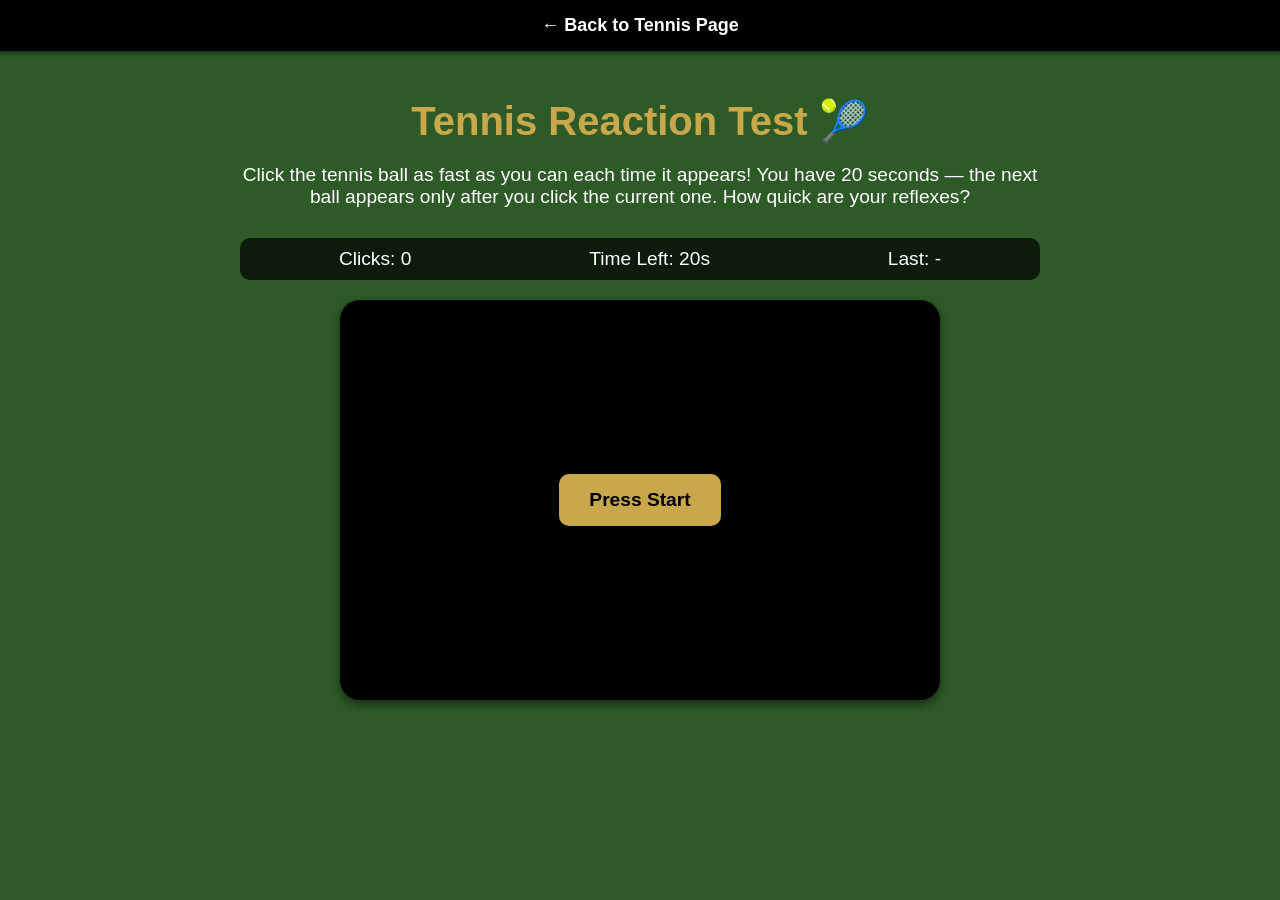
<file: game.html>
<!DOCTYPE html>
<html lang="en">
<head>
    <meta charset="UTF-8">
    <meta name="viewport" content="width=device-width, initial-scale=1.0">
    <title>Tennis Reaction Test</title>
    <style>
        body {
            margin: 0;
            padding: 0;
            font-family: Arial, sans-serif;
            background-color: #2d5a27;
            color: #fff;
            display: flex;
            flex-direction: column;
            align-items: center;
            min-height: 100vh;
        }
        .navbar {
            width: 100%;
            background-color: #000;
            padding: 15px;
            text-align: center;
            box-shadow: 0 2px 5px rgba(0,0,0,0.5);
        }
        .navbar a {
            color: #fff;
            text-decoration: none;
            font-weight: bold;
            font-size: 18px;
        }
        .navbar a:hover {
            color: #c8a84b;
        }
        .container {
            max-width: 800px;
            width: 100%;
            padding: 20px;
            text-align: center;
        }
        h1 {
            color: #c8a84b;
            font-size: 2.5rem;
            margin-bottom: 10px;
        }
        .subtitle {
            font-size: 1.2rem;
            margin-bottom: 30px;
            color: #fff;
        }
        .hud {
            display: flex;
            justify-content: space-around;
            background-color: rgba(0,0,0,0.7);
            padding: 10px;
            border-radius: 10px;
            margin-bottom: 20px;
            font-size: 1.2rem;
        }
        .arena {
            width: 600px;
            height: 400px;
            background-color: #000;
            border-radius: 20px;
            margin: 0 auto;
            position: relative;
            cursor: pointer;
            display: flex;
            align-items: center;
            justify-content: center;
            font-size: 1.5rem;
            box-shadow: 0 4px 10px rgba(0,0,0,0.5);
        }
        .ball {
            position: absolute;
            font-size: 3rem;
            cursor: pointer;
            display: none;
            z-index: 10;
        }
        .start-button {
            background-color: #c8a84b;
            color: #000;
            border: none;
            padding: 15px 30px;
            font-size: 1.2rem;
            font-weight: bold;
            border-radius: 10px;
            cursor: pointer;
            transition: background-color 0.3s;
        }
        .start-button:hover {
            background-color: #b8943a;
        }
        .end-screen {
            display: none;
            text-align: center;
        }
        .end-screen h2 {
            color: #c8a84b;
            font-size: 3rem;
            margin-bottom: 20px;
        }
        .end-screen p {
            font-size: 1.2rem;
            margin-bottom: 20px;
        }
        .play-again {
            background-color: #c8a84b;
            color: #000;
            border: none;
            padding: 15px 30px;
            font-size: 1.2rem;
            font-weight: bold;
            border-radius: 10px;
            cursor: pointer;
            transition: background-color 0.3s;
        }
        .play-again:hover {
            background-color: #b8943a;
        }
        @media (max-width: 650px) {
            .arena {
                width: 90vw;
                height: 300px;
            }
            h1 {
                font-size: 2rem;
            }
        }
    </style>
</head>
<body>
    <div class="navbar">
        <a href="tennis.html">← Back to Tennis Page</a>
    </div>
    <div class="container">
        <h1>Tennis Reaction Test 🎾</h1>
        <p class="subtitle">Click the tennis ball as fast as you can each time it appears! You have 20 seconds — the next ball appears only after you click the current one. How quick are your reflexes?</p>
        <div class="hud" id="hud">
            <div>Clicks: <span id="clicks">0</span></div>
            <div>Time Left: <span id="time-left">20</span>s</div>
            <div>Last: <span id="last-time">-</span></div>
        </div>
        <div class="arena" id="arena">
            <button class="start-button" id="start-button">Press Start</button>
        </div>
        <div class="end-screen" id="end-screen">
            <h2 id="average-time"></h2>
            <p>Total Clicks: <span id="total-clicks"></span></p>
            <p id="message"></p>
            <button class="play-again" id="play-again">Play Again</button>
        </div>
    </div>

    <script>
        const arena = document.getElementById('arena');
        const startButton = document.getElementById('start-button');
        const hud = document.getElementById('hud');
        const clicksEl = document.getElementById('clicks');
        const timeLeftEl = document.getElementById('time-left');
        const lastTimeEl = document.getElementById('last-time');
        const endScreen = document.getElementById('end-screen');
        const averageTime = document.getElementById('average-time');
        const totalClicks = document.getElementById('total-clicks');
        const message = document.getElementById('message');
        const playAgain = document.getElementById('play-again');

        let clicks = 0;
        let timeLeft = 20;
        let reactionTimes = [];
        let startTime;
        let gameRunning = false;
        let timerInterval;
        let ballClickable = false;

        startButton.addEventListener('click', startGame);

        function startGame() {
            clicks = 0;
            timeLeft = 20;
            reactionTimes = [];
            gameRunning = true;
            clicksEl.textContent = clicks;
            timeLeftEl.textContent = timeLeft;
            lastTimeEl.textContent = '-';
            arena.innerHTML = 'Get ready...';
            hud.style.display = 'flex';
            startButton.style.display = 'none';
            setTimeout(() => {
                if (gameRunning) showBall();
            }, 800);
            timerInterval = setInterval(() => {
                timeLeft--;
                timeLeftEl.textContent = timeLeft;
                if (timeLeft <= 0) {
                    endGame();
                }
            }, 1000);
        }

        function showBall() {
            if (!gameRunning) return;
            ballClickable = true;
            const ball = document.createElement('div');
            ball.className = 'ball';
            ball.textContent = '🎾';
            ball.style.display = 'block';
            ball.style.left = Math.random() * (arena.offsetWidth - 60) + 'px';
            ball.style.top = Math.random() * (arena.offsetHeight - 60) + 'px';
            arena.innerHTML = '';
            arena.appendChild(ball);
            startTime = Date.now();
            ball.addEventListener('click', ballClicked);
        }

        function ballClicked() {
            if (!ballClickable) return;
            ballClickable = false;
            const ball = this;
            ball.style.display = 'none';
            const reactionTime = Date.now() - startTime;
            clicks++;
            reactionTimes.push(reactionTime);
            clicksEl.textContent = clicks;
            lastTimeEl.textContent = reactionTime + 'ms';
            if (gameRunning) showBall();
        }

        function endGame() {
            gameRunning = false;
            clearInterval(timerInterval);
            totalClicks.textContent = clicks;
            if (clicks === 0) {
                averageTime.textContent = "No clicks recorded.";
                message.textContent = "You didn't click any balls! Try again.";
            } else {
                const avg = reactionTimes.reduce((a, b) => a + b) / reactionTimes.length;
                averageTime.textContent = `Average: ${Math.round(avg)}ms`;
                let msg;
                if (avg < 250) {
                    msg = "Elite reflexes! You could be a pro tennis player! 🏆";
                } else if (avg < 350) {
                    msg = "Great reaction time! You've got quick hands! 🎾";
                } else if (avg < 500) {
                    msg = "Solid reflexes! Keep training and you'll get faster! 🎾";
                } else {
                    msg = "Not bad for a beginner! Practice makes perfect! 🎾";
                }
                message.textContent = msg;
            }
            endScreen.style.display = 'block';
            arena.style.display = 'none';
            hud.style.display = 'none';
        }

        playAgain.addEventListener('click', () => {
            endScreen.style.display = 'none';
            arena.style.display = 'block';
            startButton.style.display = 'inline-block';
            arena.innerHTML = '<button class="start-button" id="start-button">Press Start</button>';
            document.getElementById('start-button').addEventListener('click', startGame);
        });
    </script>
</body>
</html>
</file>
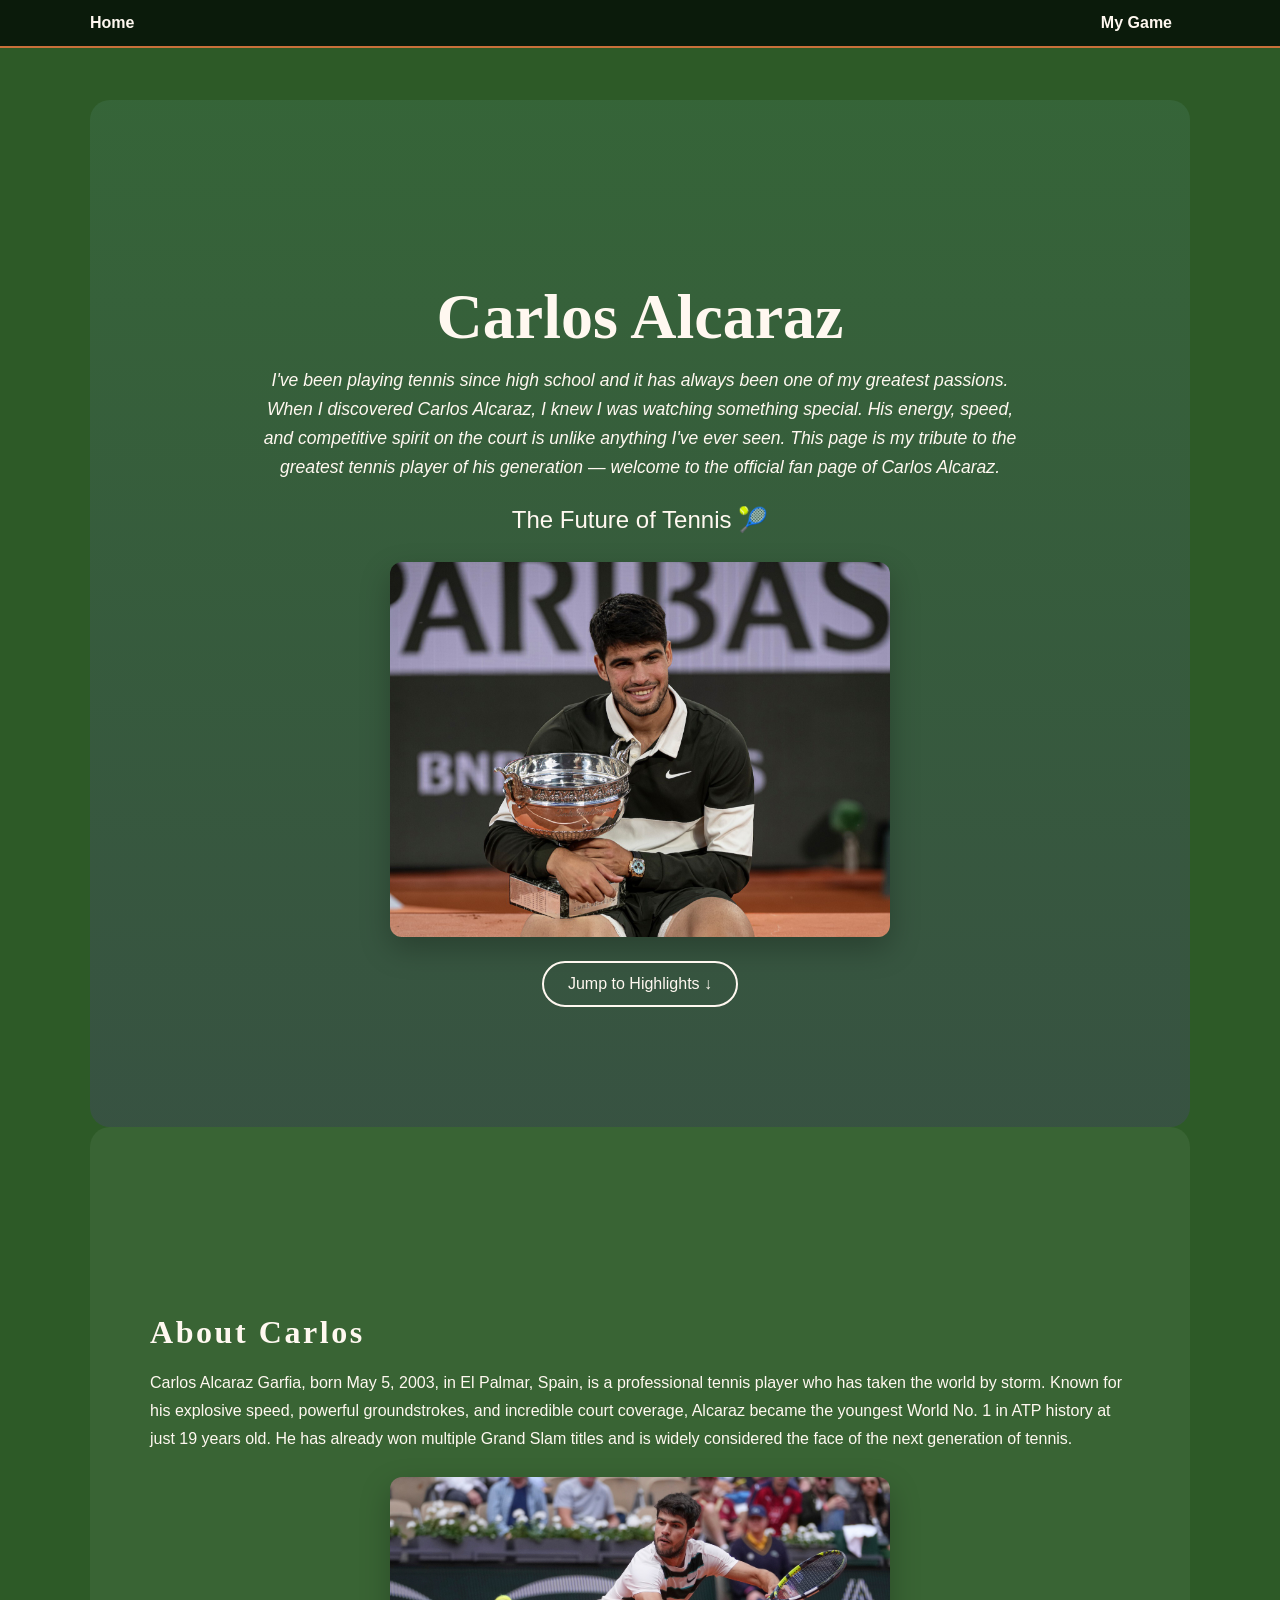
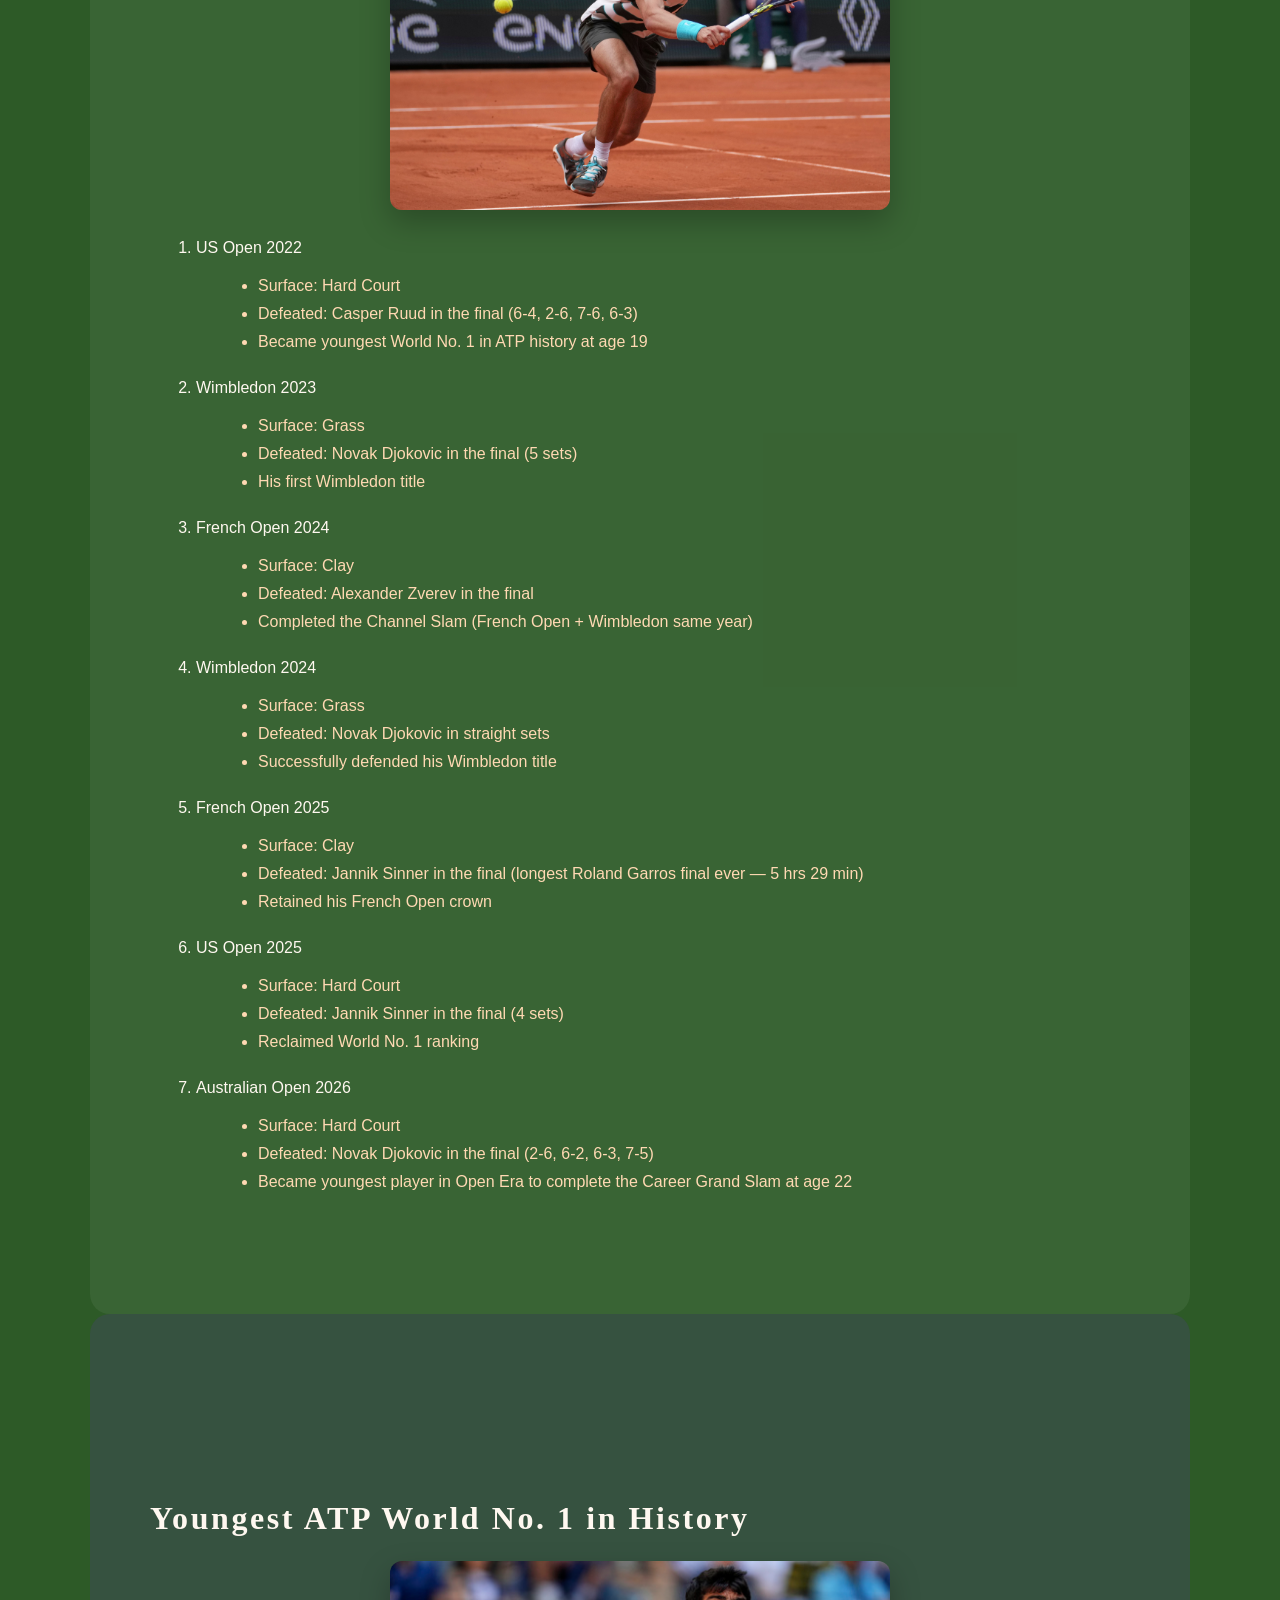
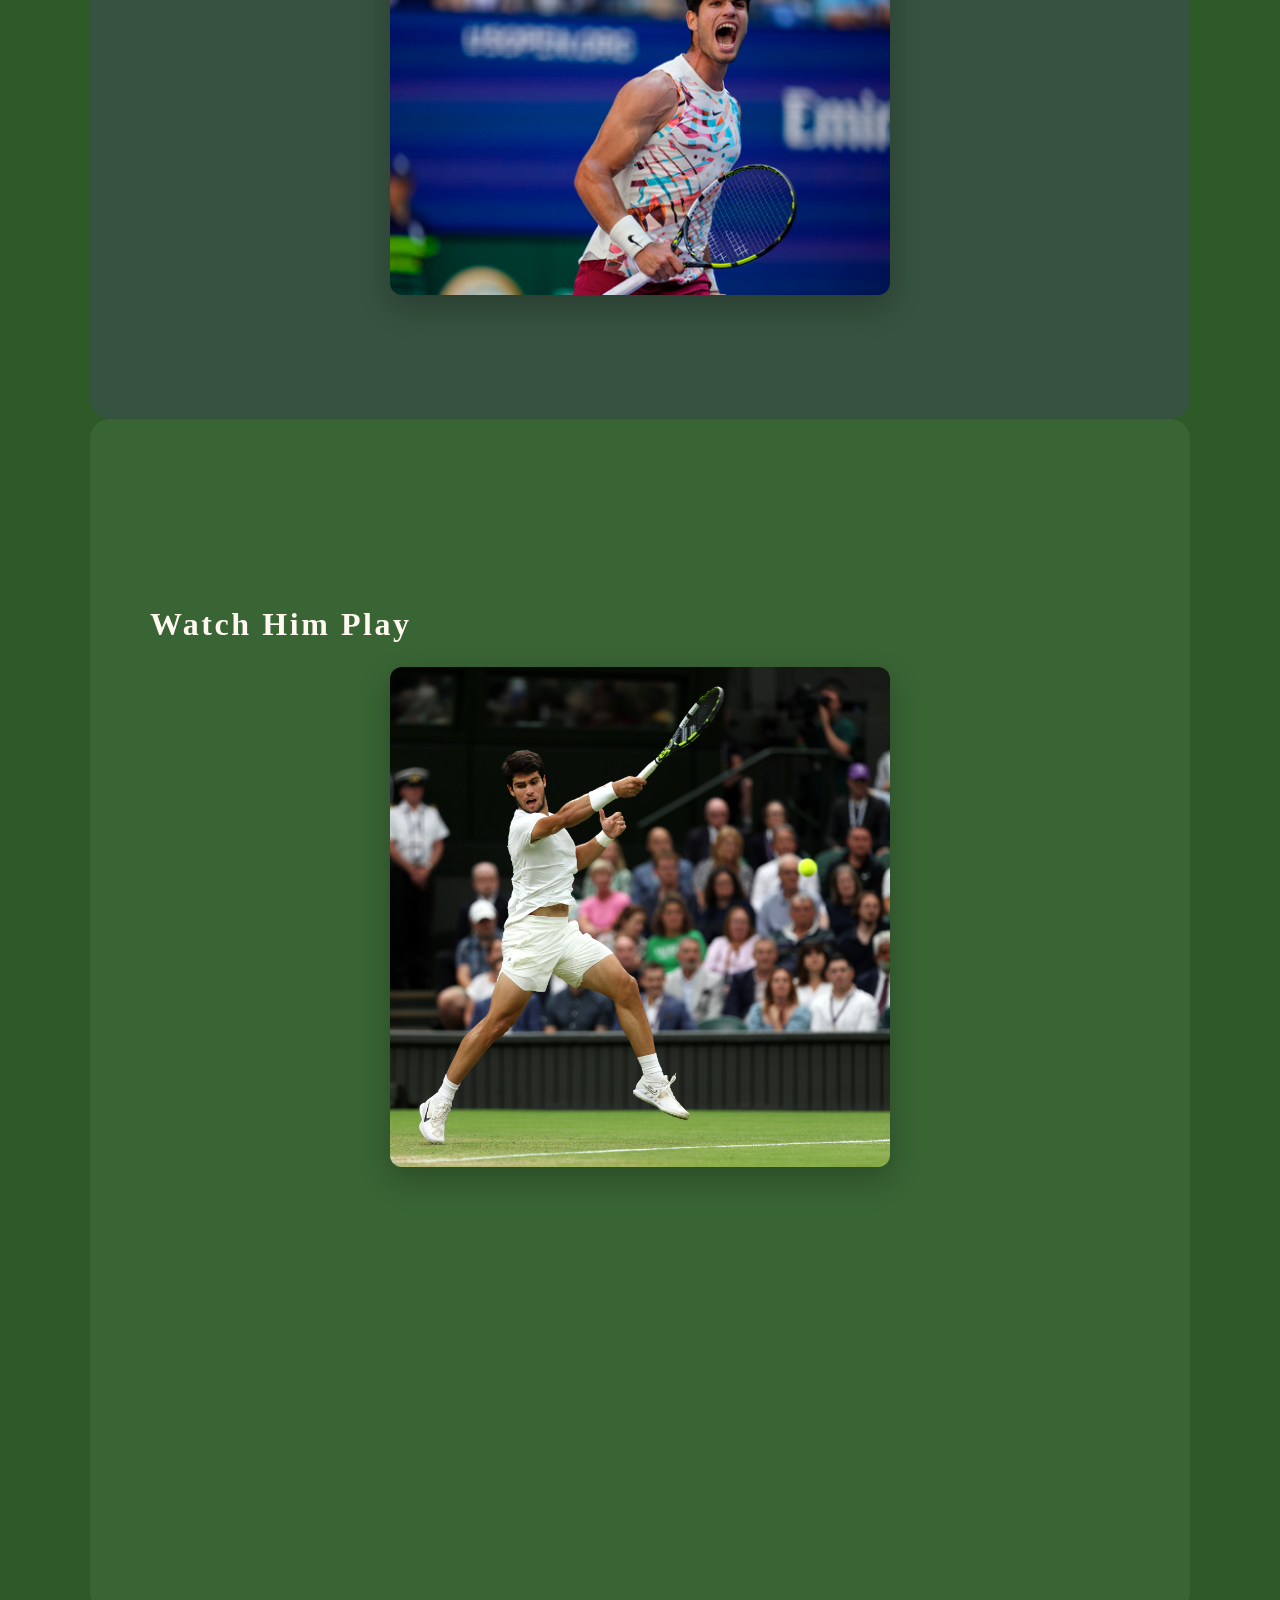
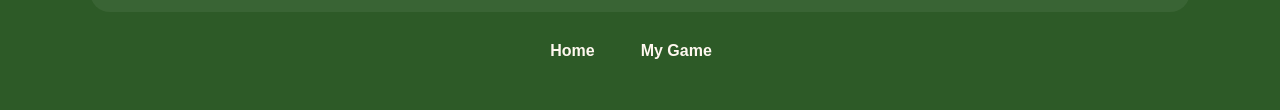
<file: tennis.html>
<!DOCTYPE html>
<html lang="en">
    <head>
        <meta charset="utf-8" />
        <meta name="viewport" content="width=device-width, initial-scale=1, shrink-to-fit=no" />
        <title>Carlos Alcaraz Fan Page</title>
        <link rel="stylesheet" href="css/tennis.css">
    </head>
    <body>
        <div class="page-shell">
            <nav class="top-nav">
                <div class="nav-inner">
                    <a class="nav-home" href="index.html">Home</a>
                    <a class="nav-link" href="game.html">My Game</a>
                </div>
            </nav>
            <div class="hero-block">
                <div class="hero-content">
                    <h1>Carlos Alcaraz</h1>
                    <p class="hero-description">I've been playing tennis since high school and it has always been one of my greatest passions. When I discovered Carlos Alcaraz, I knew I was watching something special. His energy, speed, and competitive spirit on the court is unlike anything I've ever seen. This page is my tribute to the greatest tennis player of his generation — welcome to the official fan page of Carlos Alcaraz.</p>
                    <p class="hero-subtitle">The Future of Tennis 🎾</p>
                    <div class="hero-image">
                        <img src="images/trophy.jpg" alt="Carlos Alcaraz trophy" />
                    </div>
                    <a class="jump-link" href="#highlights">Jump to Highlights ↓</a>
                </div>
            </div>
            <div class="about-block">
                <div class="section-inner">
                    <h2>About Carlos</h2>
                    <p>Carlos Alcaraz Garfia, born May 5, 2003, in El Palmar, Spain, is a professional tennis player who has taken the world by storm. Known for his explosive speed, powerful groundstrokes, and incredible court coverage, Alcaraz became the youngest World No. 1 in ATP history at just 19 years old. He has already won multiple Grand Slam titles and is widely considered the face of the next generation of tennis.</p>
                    <div class="section-image">
                        <img src="images/volley.jpg" alt="Carlos Alcaraz volley" />
                    </div>
                    <ol class="grand-slam-list">
                        <li>US Open 2022
                            <ul>
                                <li>Surface: Hard Court</li>
                                <li>Defeated: Casper Ruud in the final (6-4, 2-6, 7-6, 6-3)</li>
                                <li>Became youngest World No. 1 in ATP history at age 19</li>
                            </ul>
                        </li>
                        <li>Wimbledon 2023
                            <ul>
                                <li>Surface: Grass</li>
                                <li>Defeated: Novak Djokovic in the final (5 sets)</li>
                                <li>His first Wimbledon title</li>
                            </ul>
                        </li>
                        <li>French Open 2024
                            <ul>
                                <li>Surface: Clay</li>
                                <li>Defeated: Alexander Zverev in the final</li>
                                <li>Completed the Channel Slam (French Open + Wimbledon same year)</li>
                            </ul>
                        </li>
                        <li>Wimbledon 2024
                            <ul>
                                <li>Surface: Grass</li>
                                <li>Defeated: Novak Djokovic in straight sets</li>
                                <li>Successfully defended his Wimbledon title</li>
                            </ul>
                        </li>
                        <li>French Open 2025
                            <ul>
                                <li>Surface: Clay</li>
                                <li>Defeated: Jannik Sinner in the final (longest Roland Garros final ever — 5 hrs 29 min)</li>
                                <li>Retained his French Open crown</li>
                            </ul>
                        </li>
                        <li>US Open 2025
                            <ul>
                                <li>Surface: Hard Court</li>
                                <li>Defeated: Jannik Sinner in the final (4 sets)</li>
                                <li>Reclaimed World No. 1 ranking</li>
                            </ul>
                        </li>
                        <li>Australian Open 2026
                            <ul>
                                <li>Surface: Hard Court</li>
                                <li>Defeated: Novak Djokovic in the final (2-6, 6-2, 6-3, 7-5)</li>
                                <li>Became youngest player in Open Era to complete the Career Grand Slam at age 22</li>
                            </ul>
                        </li>
                    </ol>
                </div>
            </div>
            <div class="stats-block">
                <div class="section-inner">
                    <h2>Youngest ATP World No. 1 in History</h2>
                    <div class="section-image">
                        <img src="images/us.jpg" alt="Carlos Alcaraz US Open" />
                    </div>
                    <div class="tableau-embed">
                        <div class='tableauPlaceholder' id='viz1776396766893' style='position: relative'><noscript><a href='#'><img alt='Alcaraz_dashboard ' src='https://public.tableau.com/static/images/Ca/CarlosAlcaraz_YoungestATPno_1/Alcaraz_dashboard/1_rss.png' style='border: none' /></a></noscript><object class='tableauViz' style='display:none;'><param name='host_url' value='https%3A%2F%2Fpublic.tableau.com%2F' /><param name='embed_code_version' value='3' /><param name='site_root' value='' /><param name='name' value='CarlosAlcaraz_YoungestATPno_1/Alcaraz_dashboard' /><param name='tabs' value='no' /><param name='toolbar' value='yes' /><param name='static_image' value='https://public.tableau.com/static/images/Ca/CarlosAlcaraz_YoungestATPno_1/Alcaraz_dashboard/1.png' /><param name='animate_transition' value='yes' /><param name='display_static_image' value='yes' /><param name='display_spinner' value='yes' /><param name='display_overlay' value='yes' /><param name='display_count' value='yes' /><param name='language' value='en-US' /></object></div><script type='text/javascript'>var divElement = document.getElementById('viz1776396766893');var vizElement = divElement.getElementsByTagName('object')[0];vizElement.style.width='1000px';vizElement.style.height='1027px';var scriptElement = document.createElement('script');scriptElement.src = 'https://public.tableau.com/javascripts/api/viz_v1.js';vizElement.parentNode.insertBefore(scriptElement, vizElement);</script>
                    </div>
                </div>
            </div>
            <div class="highlights-block" id="highlights">
                <div class="section-inner">
                    <h2>Watch Him Play</h2>
                    <div class="section-image">
                        <img src="images/wimbledon.jpg" alt="Carlos Alcaraz Wimbledon" />
                    </div>
                    <div class="video-wrapper">
                        <iframe width="560" height="315" src="https://www.youtube.com/embed/mZukyI63MTw?si=EeZLgSVm4rkm40WM" title="YouTube video player" frameborder="0" allow="accelerometer; autoplay; clipboard-write; encrypted-media; gyroscope; picture-in-picture; web-share" referrerpolicy="strict-origin-when-cross-origin" allowfullscreen></iframe>
                    </div>
                </div>
            </div>
            <footer class="page-footer">
                <div class="footer-inner">
                    <a href="index.html">Home</a>
                    <a href="game.html">My Game</a>
                </div>
            </footer>
        </div>
    </body>
</html>
</file>
<file: css/tennis.css>
/* Tennis fan page styling */
body {
  margin: 0;
  background-color: #2d5a27;
  color: #fff8f0;
  font-family: Arial, sans-serif;
}
.page-shell {
  max-width: 1100px;
  margin: 0 auto;
  padding: 20px;
}
.top-nav {
  background: rgba(10, 25, 10, 0.95);
  position: fixed;
  top: 0;
  left: 0;
  width: 100%;
  z-index: 10;
  border-bottom: 2px solid #c8703a;
}
.nav-inner {
  max-width: 1100px;
  margin: 0 auto;
  padding: 14px 20px;
  display: flex;
  justify-content: space-between;
  align-items: center;
}
.nav-home,
.nav-link,
.footer-inner a {
  color: #fff8f0;
  text-decoration: none;
  font-weight: bold;
  margin-right: 18px;
}
.nav-home:hover,
.nav-link:hover,
.footer-inner a:hover {
  color: #c8703a;
}
.hero-block,
.about-block,
.highlights-block,
.stats-block {
  padding: 120px 20px 60px;
}
.hero-block {
  background: linear-gradient(180deg, rgba(54, 101, 57, 0.95), rgba(56, 82, 67, 0.95));
  border-radius: 20px;
  margin-top: 80px;
}
.hero-content {
  text-align: center;
  padding: 60px 30px;
}
.hero-content h1 {
  font-family: Georgia, serif;
  font-size: 4rem;
  margin: 0 0 12px;
}
.hero-description {
  font-style: italic;
  font-size: 1.1rem;
  color: #fff8f0;
  max-width: 760px;
  margin: 0 auto 22px;
  line-height: 1.65;
}
.hero-subtitle {
  font-size: 1.5rem;
  margin-bottom: 28px;
  color: #fff8f0;
}
.hero-image img,
.page-shell img {
  max-width: 500px;
  width: 100%;
  height: auto;
  border-radius: 12px;
  display: block;
  margin: 24px auto;
  box-shadow: 0 12px 30px rgba(0, 0, 0, 0.25);
}
.jump-link {
  display: inline-block;
  padding: 12px 24px;
  border: 2px solid #fff8f0;
  border-radius: 999px;
  color: #fff8f0;
  text-decoration: none;
  transition: background-color 0.25s ease, transform 0.25s ease;
}
.jump-link:hover {
  background-color: rgba(200, 112, 58, 0.95);
  transform: translateY(-2px);
}
.about-block {
  background: rgba(255, 248, 240, 0.06);
  border-radius: 20px;
}
.section-inner {
  max-width: 980px;
  margin: 0 auto;
  padding: 40px 30px;
}
.section-inner h2 {
  font-family: Georgia, serif;
  font-size: 2rem;
  margin-bottom: 18px;
  letter-spacing: 0.08em;
}
.about-block p,
.about-block ol,
.about-block ul,
.about-block li {
  line-height: 1.75;
}
.grand-slam-list {
  padding-left: 22px;
}
.about-block ol > li {
  margin-bottom: 18px;
}
.about-block ul {
  list-style-type: disc;
  margin: 10px 0 0 22px;
  color: #ffd9b3;
}
.about-block ol {
  list-style-type: decimal;
  margin-left: 24px;
}
.video-wrapper {
  display: flex;
  justify-content: center;
  margin-top: 30px;
}
.highlights-block {
  background: rgba(255, 248, 240, 0.06);
  border-radius: 20px;
}
.stats-block {
  background: rgba(56, 82, 67, 0.9);
  border-radius: 20px;
}
.tableau-embed {
  overflow-x: auto;
  margin-top: 20px;
}
.page-footer {
  padding: 30px 20px;
  text-align: center;
}
.footer-inner {
  display: flex;
  justify-content: center;
  gap: 28px;
  flex-wrap: wrap;
}
.footer-inner a {
  color: #fff8f0;
}
.footer-inner a:hover {
  color: #c8703a;
}
@media (max-width: 860px) {
  .hero-content h1 {
    font-size: 3rem;
  }
  .hero-subtitle {
    font-size: 1.2rem;
  }
  .nav-inner {
    flex-direction: column;
    align-items: flex-start;
  }
  .nav-home,
  .nav-link,
  .footer-inner a {
    margin-right: 0;
    margin-bottom: 12px;
  }
}
</file>
